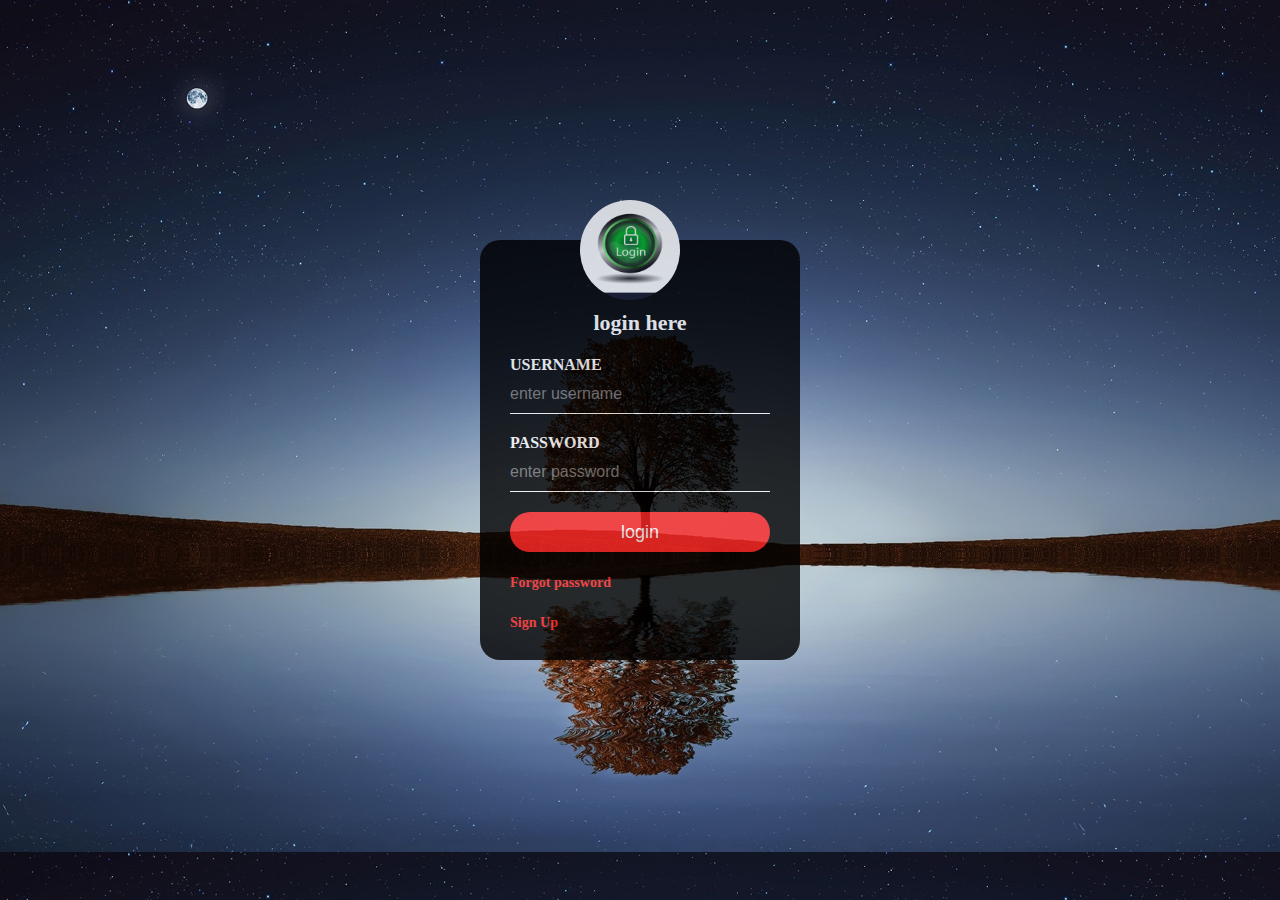
<file: index.html>
<!DOCTYPE html>
<html lang="en">

<head>
    <meta charset="UTF-8">
    <meta http-equiv="X-UA-Compatible" content="IE=edge">
    <meta name="viewport" content="width=p, initial-scale=1.0">
    <title>Document</title>
    <link rel="stylesheet" href="style.css">
</head>

<body>
    <div class="loginbox">
        <img src="log.jpg" alt="" class="avatar">
        <h1>login here</h1>
        <form action="">
            <p>USERNAME</p>
            <input type="text" name="" id="" placeholder="enter username" required>

            <p>PASSWORD</p>
            <input type="text" name="" id="" placeholder="enter password" required>
            <input type="submit" name="" id="" value="login">
            <a href="forgot.html" style="text-decoration:none;">
                <h3>Forgot password</h3>
            </a><br>

            <a href="create.html" style="text-decoration: none;">
                <h3 style="right: 60px;">Sign Up</h3>
            </a><br>


        </form>
    </div>
</body>

</html>
</file>
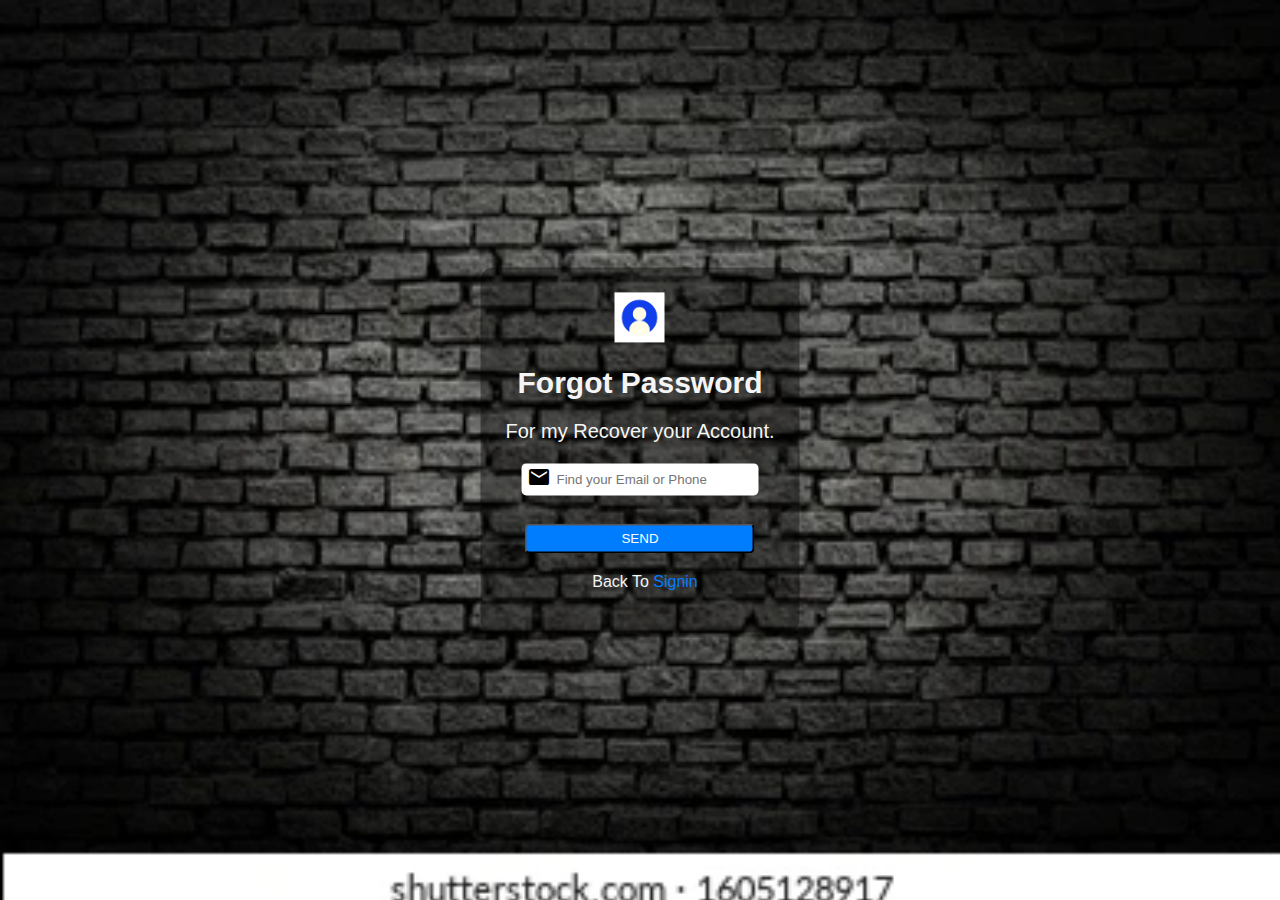
<file: forgot.html>
<!DOCTYPE html>
<html lang="en">

<head>
    <meta charset="UTF-8">
    <meta http-equiv="X-UA-Compatible" content="IE=edge">
    <meta name="viewport" content="width=device-width, initial-scale=1.0">
    <title>FORGOT PASSWORD</title>
    <link rel="stylesheet" href="forgot.css">
    <link href="https://fonts.googleapis.com/icon?family=Material+Icons" rel="stylesheet">
</head>

<body class="forgot">
    <div class="wrapper">
        <img src="avatar.png">
        <h1>Forgot Password</h1>
        <h3>For my Recover your Account.</h3>
        <div class="inputs">
            <div class="field" style="text-decoration: none;">
                <span class="material-icons">gmail</span>
                <input type="text " placeholder="Find your Email or Phone">
            </div>
            <button type="submit">SEND</button><br>
        </div>
        <div class="link1 back">
            <p>Back To <a href="index.html">Signin</a></p>
        </div>
</body>

</html>
</file>
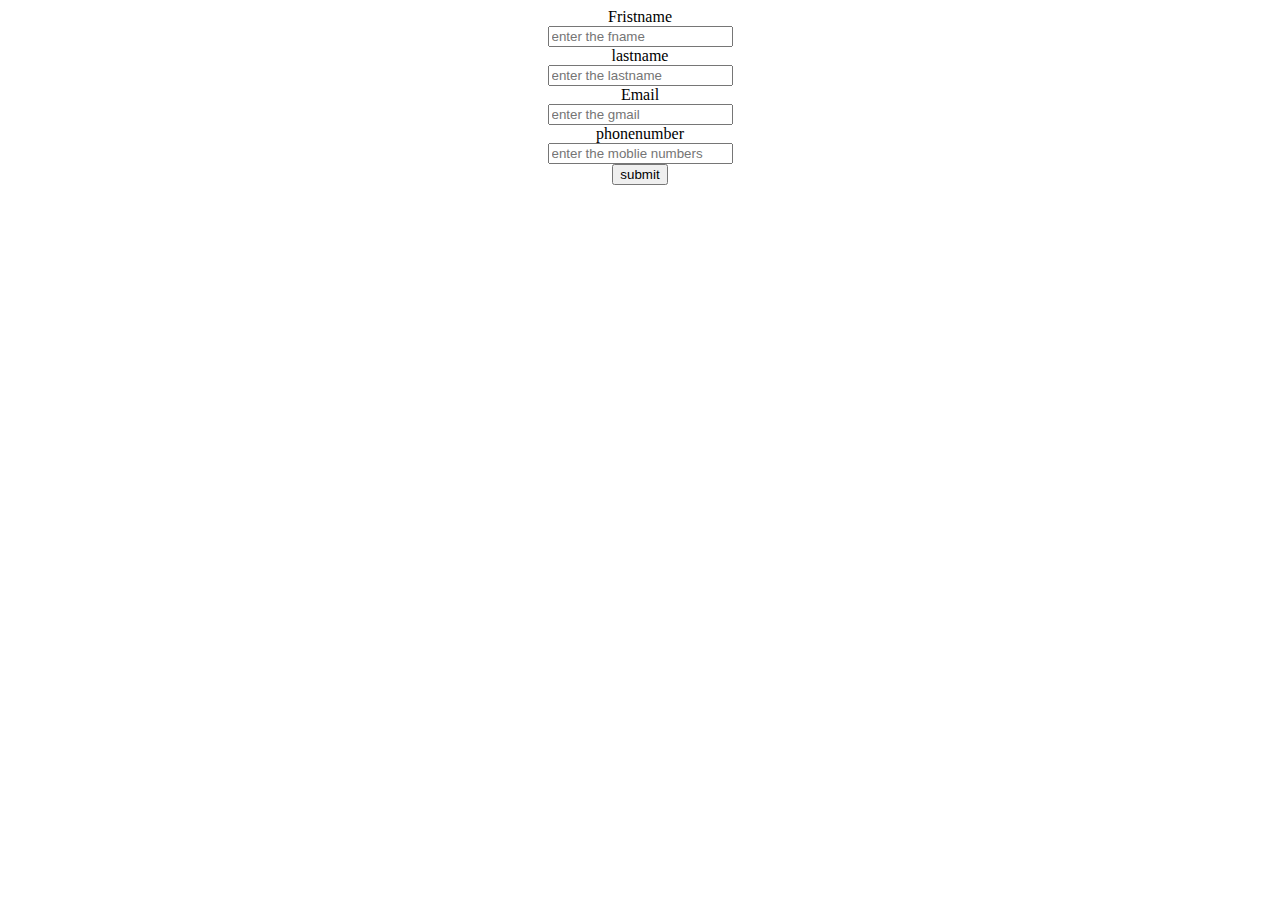
<file: viswanath/create.html>
<!DOCTYPE html>
<html lang="en">

<head>
    <meta charset="UTF-8">
    <meta http-equiv="X-UA-Compatible" content="IE=edge">
    <meta name="viewport" content="width=device-width, initial-scale=1.0">

</head>

<body>
    <center>
        <form action="">
            <div>
                <label for="Fristname">Fristname</label><br>
                <input type="text" placeholder="enter the fname"><br>
            </div>
            <div>
                <label for="lastname">lastname</label><br>
                <input type="text" placeholder="enter the lastname"><br>
            </div>
            <div>
                <label for="Email">Email</label><br>
                <input type="text" placeholder="enter the gmail"><br>
            </div>
            <div>
                <label for="">phonenumber</label><br>
                <input type="text" placeholder="enter the moblie numbers"><br>
            </div>
            <button>submit</button>
    </center>
    </form>
</body>

</html>
</file>
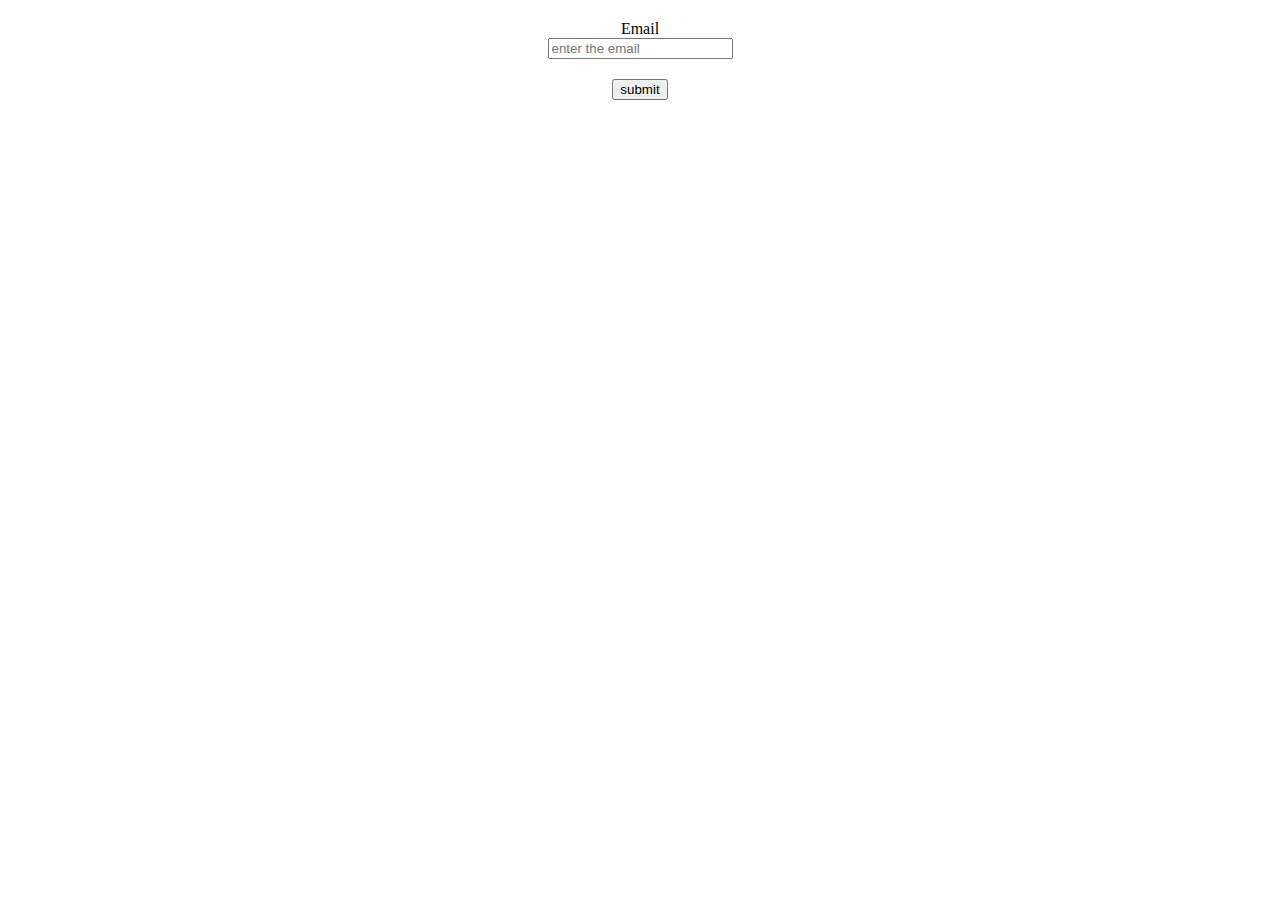
<file: viswanath/forgot.html>
<!DOCTYPE html>
<html lang="en">
<head>
    <meta charset="UTF-8">
    <meta http-equiv="X-UA-Compatible" content="IE=edge">
    <meta name="viewport" content="width=device-width, initial-scale=1.0">
    <title>Document</title>
</head>
<body>
    <form action="">
        <center>
            <div style="margin: 20px;">
                <label for="Email">Email</label><br>
                <input type="text"  placeholder="enter the email"><br>
            </div>
            <button>submit</button>
        </center>

    </form>
</body>
</html>
</file>
<file: style.css>
body{
    margin: 0;
    padding: 0;
    background-image: url("pavan.jpg");
    background-size: cover;
    background-position: fixed;

    font-family: sans-serif;
    display: flex;
}

.loginbox{
    width: 320px;
    height: 420px;
    background: #000;
    color: #fff;
    top: 50%;
    left: 50%;
    position: absolute;
    transform: translate(-50%,-50%);
    box-sizing: border-box;
    padding: 70px 30px;
    border-radius: 20px;
    opacity: 0.8;
}

.avatar{
    width: 100px;
    height: 100px;
    border-radius: 50%;
    position: absolute;
    top: -40px;
    left: 100px;
    
}

h1{
    margin: 0;
    padding: 0 0 20px;
    text-align: center;
    font-size: 22px;
}

.loginbox p{
    margin: 0;
    padding: 0;
    font-weight: bold;

}

.loginbox input{
    width: 100%;
    margin-bottom: 20px;

}

.loginbox input[type="text"] ,input[type="password"]
{
    border: none;
    border-bottom: 1px solid #fff;
    background: transparent;
    outline: none;
    height: 40px;
    color: #fff;
    font-size: 16px;
}

.loginbox input[type="submit"]
{
    border: none;
    outline: none;
    height: 40px;
    background: #fb2525;
    color: #fff;
    font-size: 18px;
    border-radius: 20px;
}

.loginbox input[type="submit"]:hover{
    cursor: pointer;
    background: #ffc107;
    color: #000;
}

.loginbox a{
    text-decoration: none;
    font-size: 12px;
    line-height: 20px;
    color:#fb2525;
}

.loginbox a:hover{
    color: #ffc107;
}



header{
    width: 100%;
}


*{
    padding: 0;
    margin: 0;
    text-decoration: none;
    list-style: none;
    box-sizing: border-box;
}
body{
    font-family:montserrat;

}

nav{
    background: #8EA7E9;
    height: 80px;
    width: 100%;
}
 .logo{
    margin-left: 10px;
    color: whitesmoke;
    font-size: 35px;
    line-height: 80px;
    padding: 0 0 100px;
    font-weight: bold;
 }
 nav ul{
    float: right;
    margin-right: 20px;
 }
 nav ul li{
    display: inline-block;
    line-height: 80px;
    margin: 0 5px;
 }
 nav ul li a{
    color:#000000;
    font-size: 17px;
    padding: 7px 13px;
    text-transform: uppercase;
    border-radius: 3px;
 }

 .order{
    
    width: 320px;
    height: 420px;
    background: #000;
    color: #fff;
    top: 50%;
    left: 50%;
    position: absolute;
    transform: translate(-50%,-50%);
    box-sizing: border-box;
    padding: 70px 30px;
    border-radius: 20px;
    opacity: 0.8;
}

.forgot{
    background-image: url("background.png");
    background-size: cover;
    color: whitesmoke;
    font-family: sans-serif;
}
 .wrapper{
    position: absolute;
    top: 50%;
    left: 50%;
    transform: translate(-50%,-50%);
    text-align: center;
    padding: 25px;
    border-radius: 0.8rem;
    background-color: rgb(0,0,0,0.4);
    border: 1px solid blue;
 }
  .wrapper img{
    width: 50px;
  }
  .wrapper h1{
    font-size: 30px;
   
  }
  .wrapper h3{
  
    font-size: 20px;
    font-weight: 300;
  }
.wrapper .field{
    height: 60px; 
}
.wrapper input
{
    width: 200px;
    height: 30px;
    outline: none;
    border: none;
    border-radius: 0.3rem;
    padding-left: 35px;
    border: 1px solid white;
}
.wrapper span{
    position: absolute;
    color: black;
    padding: 2px;
    left: 20px;
    top: auto;
}
.wrapper button{
width: 230px;
height: 30px;
border-radius: 0.3rem;
color: white;
background-color: #007dff;
}
.link1 a{
  text-decoration: none;
  color: #007dff;
}

.back {
  margin-top: 20px;
  margin-left: 10px;
}
</file>
<file: forgot.css>
body{
    background-image: url("background.png");
    background-size: cover;
    color: whitesmoke;
    font-family: sans-serif;
}
 .wrapper{
    position: absolute;
    top: 50%;
    left: 50%;
    transform: translate(-50%,-50%);
    text-align: center;
    padding: 25px;
    border-radius: 0.8rem;
    
    background-color: rgb(0,0,0,0.4);
 }
  .wrapper img{
    width: 50px;
  }
  .wrapper h1{
    font-size: 30px;
   
  }
  .wrapper h3{
  
    font-size: 20px;
    font-weight: 300;
  }
.wrapper .field{
    height: 60px; 
}
.wrapper input
{
    width: 200px;
    height: 30px;
    outline: none;
    border: none;
    border-radius: 0.3rem;
    padding-left: 35px;
}
.wrapper span{
    position: absolute;
    color: black;
    padding: 2px;
    left: 20px;
    top: auto;
}
.wrapper button{
width: 230px;
height: 30px;
border-radius: 0.3rem;
color: white;
background-color: #007dff;
}
.link1 a{
  text-decoration: none;
  color: #007dff;
}

.back {
  margin-top: 20px;
  margin-left: 10px;
}
</file>
